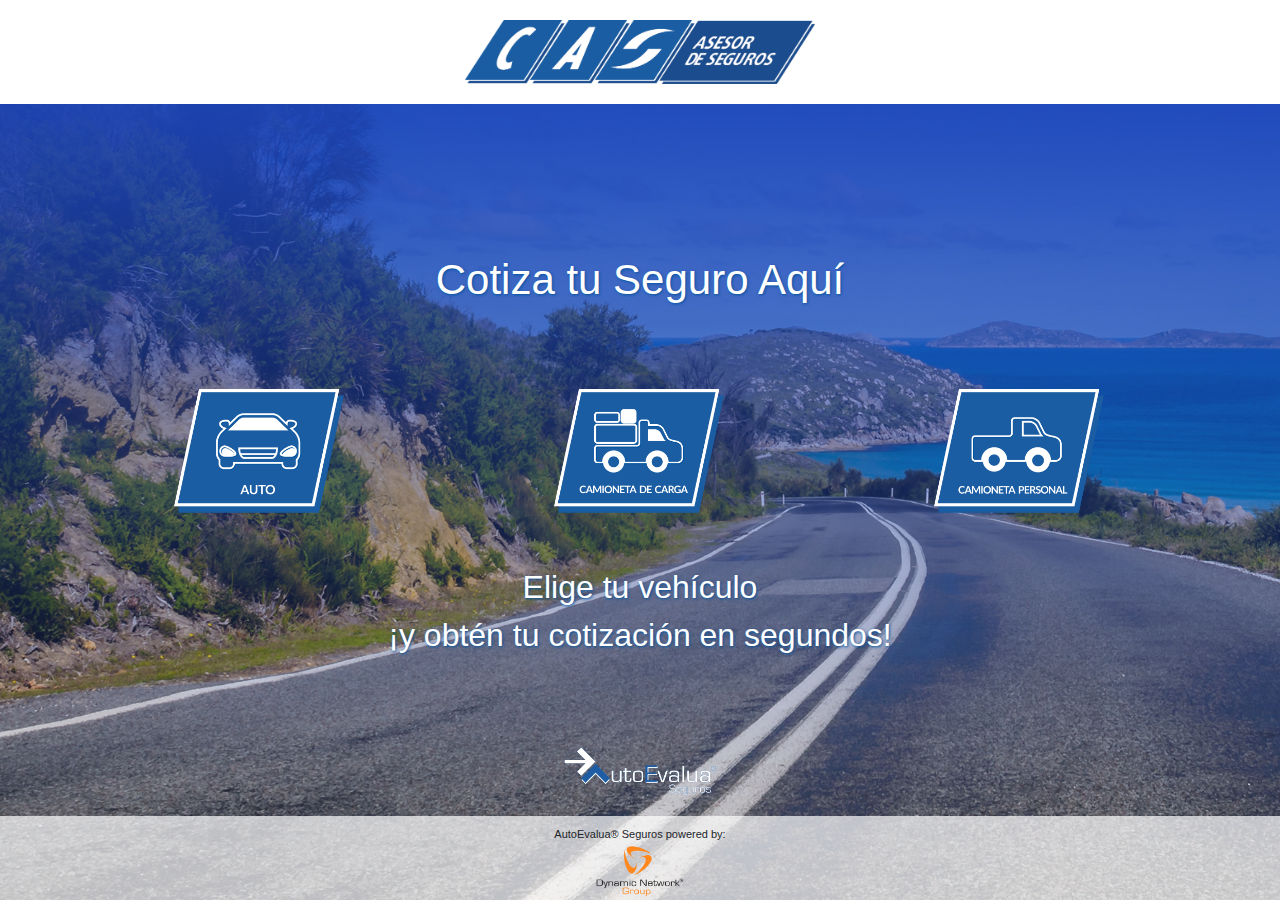
<file: index.html>
<!DOCTYPE html>
<html>
<head>
  <title>Cotizador CAS</title>
  <meta charset="utf-8">
  <meta name="viewport" content="width=device-width, initial-scale=1.0">
  <link rel="stylesheet" type="text/css" href="css/style.css">
  <link href="https://stackpath.bootstrapcdn.com/bootstrap/4.4.1/css/bootstrap.min.css" rel="stylesheet" integrity="sha384-Vkoo8x4CGsO3+Hhxv8T/Q5PaXtkKtu6ug5TOeNV6gBiFeWPGFN9MuhOf23Q9Ifjh" crossorigin="anonymous">
</head>
<body class="bgIMG">
  <header class="logotype text-center">
      <img src="img/logoCAS.png"  class="logochedr">
  </header>
    
    <div class="container" style="margin-top: 30px; margin-bottom: 30px;">
      <div class="row">
          <div class="col-12">
            <h1 class="text-center textes">Cotiza tu Seguro Aquí</h1>
          </div>
      </div>
      <div class="row justify-content-center text-center">
        <div class="col-3 col-md">
          <a href="#">
            <img src="img/auto.png" class="icons">
          </a>
        </div>
        <div class="col-3 col-md">
          <a href="#">
            <img src="img/pickcarga.png" class="icons">
          </a>
        </div>
        <div class="col-3 col-md">
          <a href="#">
            <img src="img/pickp.png" class="icons">
          </a>
        </div>
      </div>
      <div class="row">
          <div class="col-12">
            <p class="text-center textes">Elige tu vehículo<br>¡y obtén tu cotización en segundos!</p>
          </div>
      </div>
    </div>
   
  <footer class="footdynamic">
    <div style="background: rgba(255,255,255,0) !important; text-align: center;">
      <img src="img/logo_aecasbco.png" style="width: 10em; padding: 30px 0px 20px 0px;">
    </div>
    <div class="container-fluid" style="background: rgba(255,255,255,.7);">
      <div class="row justify-content-center">
          <div class="col-12 text-center">
          <p style="font-size: 11px; margin-bottom: 0px; margin-top: 10px;">AutoEvalua® Seguros powered by:</p>      
          <img src="img/logodynamic.png" style="width: 90px; padding: 0px">    
      </div>
      </div>  
    </div>
  </footer>
</body>
</html>
</file>
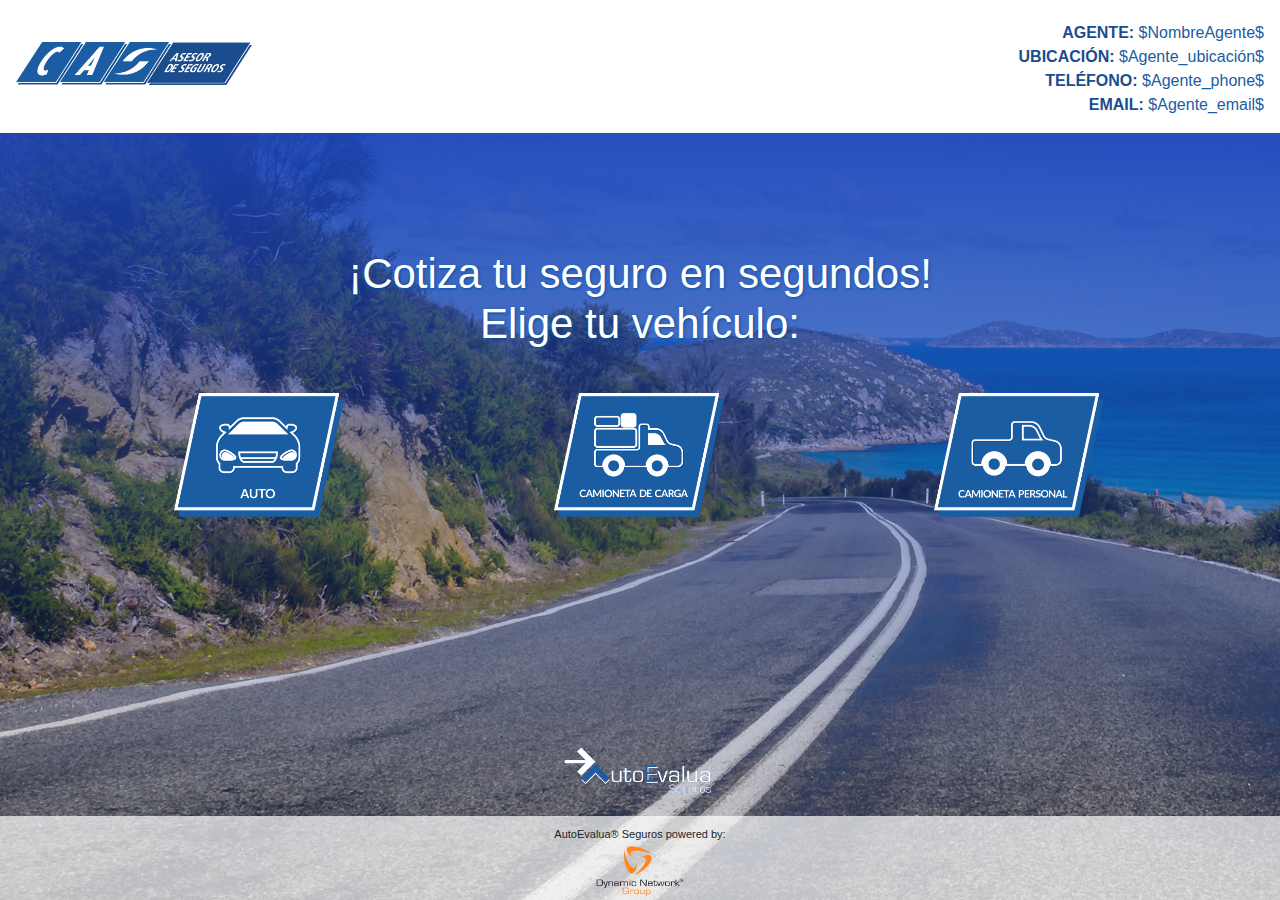
<file: indexshare.html>
<!DOCTYPE html>
<html>
<head>
  <title>Cotizador CAS</title>
  <meta charset="utf-8">
  <meta name="viewport" content="width=device-width, initial-scale=1.0">
  <link rel="stylesheet" type="text/css" href="css/styleshare.css">
  <link href="https://stackpath.bootstrapcdn.com/bootstrap/4.4.1/css/bootstrap.min.css" rel="stylesheet" integrity="sha384-Vkoo8x4CGsO3+Hhxv8T/Q5PaXtkKtu6ug5TOeNV6gBiFeWPGFN9MuhOf23Q9Ifjh" crossorigin="anonymous">
</head>
<body class="bgIMG">
  <header class="logotype" style="background-color: #FFF !important;">
    <div>
      <div class="logocas">
        <img src="https://mcpoe.github.io/cas/img/logoCAS.png" alt="Logo CAS" style="width: 100%; padding-top: 2em;">
      </div>
      <ul class="infoAgent">
        <li><b style="color: #1b4c8e;">AGENTE: </b>$NombreAgente$</li>
        <li><b style="color: #1b4c8e;">UBICACIÓN: </b>$Agente_ubicación$</li>
        <li><b style="color: #1b4c8e;">TELÉFONO: </b>$Agente_phone$</li>
        <li><b style="color: #1b4c8e;">EMAIL: </b>$Agente_email$</li>
      </ul>
    </div>
  </header>
    
    <div class="container" style="margin-bottom: 30px;">
      <div class="row">
          <div class="col-12">
            <h1 class="text-center textes" style="margin-top: -2em;">¡Cotiza tu seguro en segundos!<br> Elige tu vehículo:</h1>
          </div>
      </div>
      <div class="row justify-content-center text-center">
        <div class="col-3 col-md">
          <a href="#">
            <img src="img/auto.png" class="icons">
          </a>
        </div>
        <div class="col-3 col-md">
          <a href="#">
            <img src="img/pickcarga.png" class="icons">
          </a>
        </div>
        <div class="col-3 col-md">
          <a href="#">
            <img src="img/pickp.png" class="icons">
          </a>
        </div>
      </div>
    </div>
   
  <footer class="footdynamic">
    <div style="background: rgba(255,255,255,0) !important; text-align: center;">
      <img src="img/logo_aecasbco.png" style="width: 10em; padding: 30px 0px 20px 0px;">
    </div>
    <div class="container-fluid" style="background: rgba(255,255,255,.7);">
      <div class="row justify-content-center">
          <div class="col-12 text-center">
          <p style="font-size: 11px; margin-bottom: 0px; margin-top: 10px;">AutoEvalua® Seguros powered by:</p>      
          <img src="img/logodynamic.png" style="width: 90px; padding: 0px">    
      </div>
      </div>  
    </div>
  </footer>
</body>
</html>
</file>
<file: css/style.css>
*
{
padding: 0px;
margin: 0px;
font-family: Helvetica Neue,Helvetica,Arial,sans-serif;
}

body.bgIMG
{
	min-height: 100vh;
	background-image: url('../img/hero-banner.jpg');
	display: flex;
	flex-direction: column;
	align-items: center;
	background-size: cover;
	justify-content: center;
	background-repeat: no-repeat;
}

.logotype{
	width: 100%;
	display: block;
	background: rgba(255,255,255,1);
	height: auto;
	top: 0px;
	position: absolute;
}

.logochedr{
	width: 350px;
	padding: 20px 0px;
}

.divmiddle{
	margin-top: 30px;
	margin-bottom: 30px;
}

.inform{
	position: absolute;
	top: 15vh;
}

.textes{
	color: #FFF;
	text-shadow: 1px 1px 3px #0053a0;
}

h1.textes{
	padding: 50px 0;
	font-size: 42px;
}

p.textes{
	padding: 20px;
	font-size: 32px;
}

img.icons{
	max-width: 180px;
}

.icons:hover{
	-webkit-filter: drop-shadow(10px 50px 20px #FFF)
    drop-shadow(-10px -20px 20px #FFF);
    filter: drop-shadow(10px 20px 20px #FFF)
    drop-shadow(-10px -20px 20px #FFF);
}

.footdynamic{
	width: 100%;
	display: fixed;
	height: auto;
	bottom: 0px;
	position: absolute;
}

@media only screen and (max-width: 776px) {
  .logochedr{
  	width: 200px;
  	}

  .divmiddle{
	margin-top: 70px;
	margin-bottom: 0px;	
	}

  .inform{
	top: 10vh;
	}

	img.icons{
	max-width: 100px;
	}

	h1.textes{
		font-size: 28px;
	}

	p.textes{
		font-size: 20px;
	}

	.iconos{
		margin-top: 5vh;
	}

	.footdynamic{
	width: 100%;
	height: auto;
	bottom: 0px;
	position: relative !important;
}

}
</file>
<file: css/styleshare.css>
*
{
padding: 0px;
margin: 0px;
font-family: Helvetica Neue,Helvetica,Arial,sans-serif;
}

body.bgIMG
{
	min-height: 100vh;
	background-image: url('../img/hero-banner.jpg');
	display: flex;
	flex-direction: column;
	align-items: center;
	background-size: cover;
	justify-content: center;
	background-repeat: no-repeat;
}

.logotype{
	width: 100%;
	display: fixed;
	height: auto;
	top: 0;
	position: fixed;
}

.logocas{
	height: auto;
	width: 28vh;
	padding-left: 1em;
	padding-top: 10px;
	padding-bottom: 1em;
}

.infoAgent{
	position: relative;
	right: 1em;
	color: #1a5da3;
	text-align: right;
	list-style: none;
	margin-top: -5em;
}

.textes{
	color: #FFF;
	text-shadow: 1px 1px 3px #0053a0;
}

h1.textes{
	padding: 10px 0;
	font-size: 42px;
}

p.textes{
	padding: 20px;
	font-size: 32px;
}

img.icons{
	max-width: 180px;
}

.icons:hover{
	-webkit-filter: drop-shadow(10px 50px 20px #FFF)
    drop-shadow(-10px -20px 20px #FFF);
    filter: drop-shadow(10px 20px 20px #FFF)
    drop-shadow(-10px -20px 20px #FFF);
}

.footdynamic{
	width: 100%;
	display: fixed;
	height: auto;
	bottom: 0;
	position: absolute;
}

@media only screen and (max-width: 776px) {
  .logocas{
  	width: 20vh;
  	padding-left: 1em;
  	margin-top: 0;
  	margin-bottom: 1em;
  }

	img.icons{
	max-width: 100px;
	}

	h1.textes{
		font-size: 28px;
	}

	.iconos{
		margin-top: 5vh;
	}

	li {
		font-size: 11px !important;
	}

}
</file>
